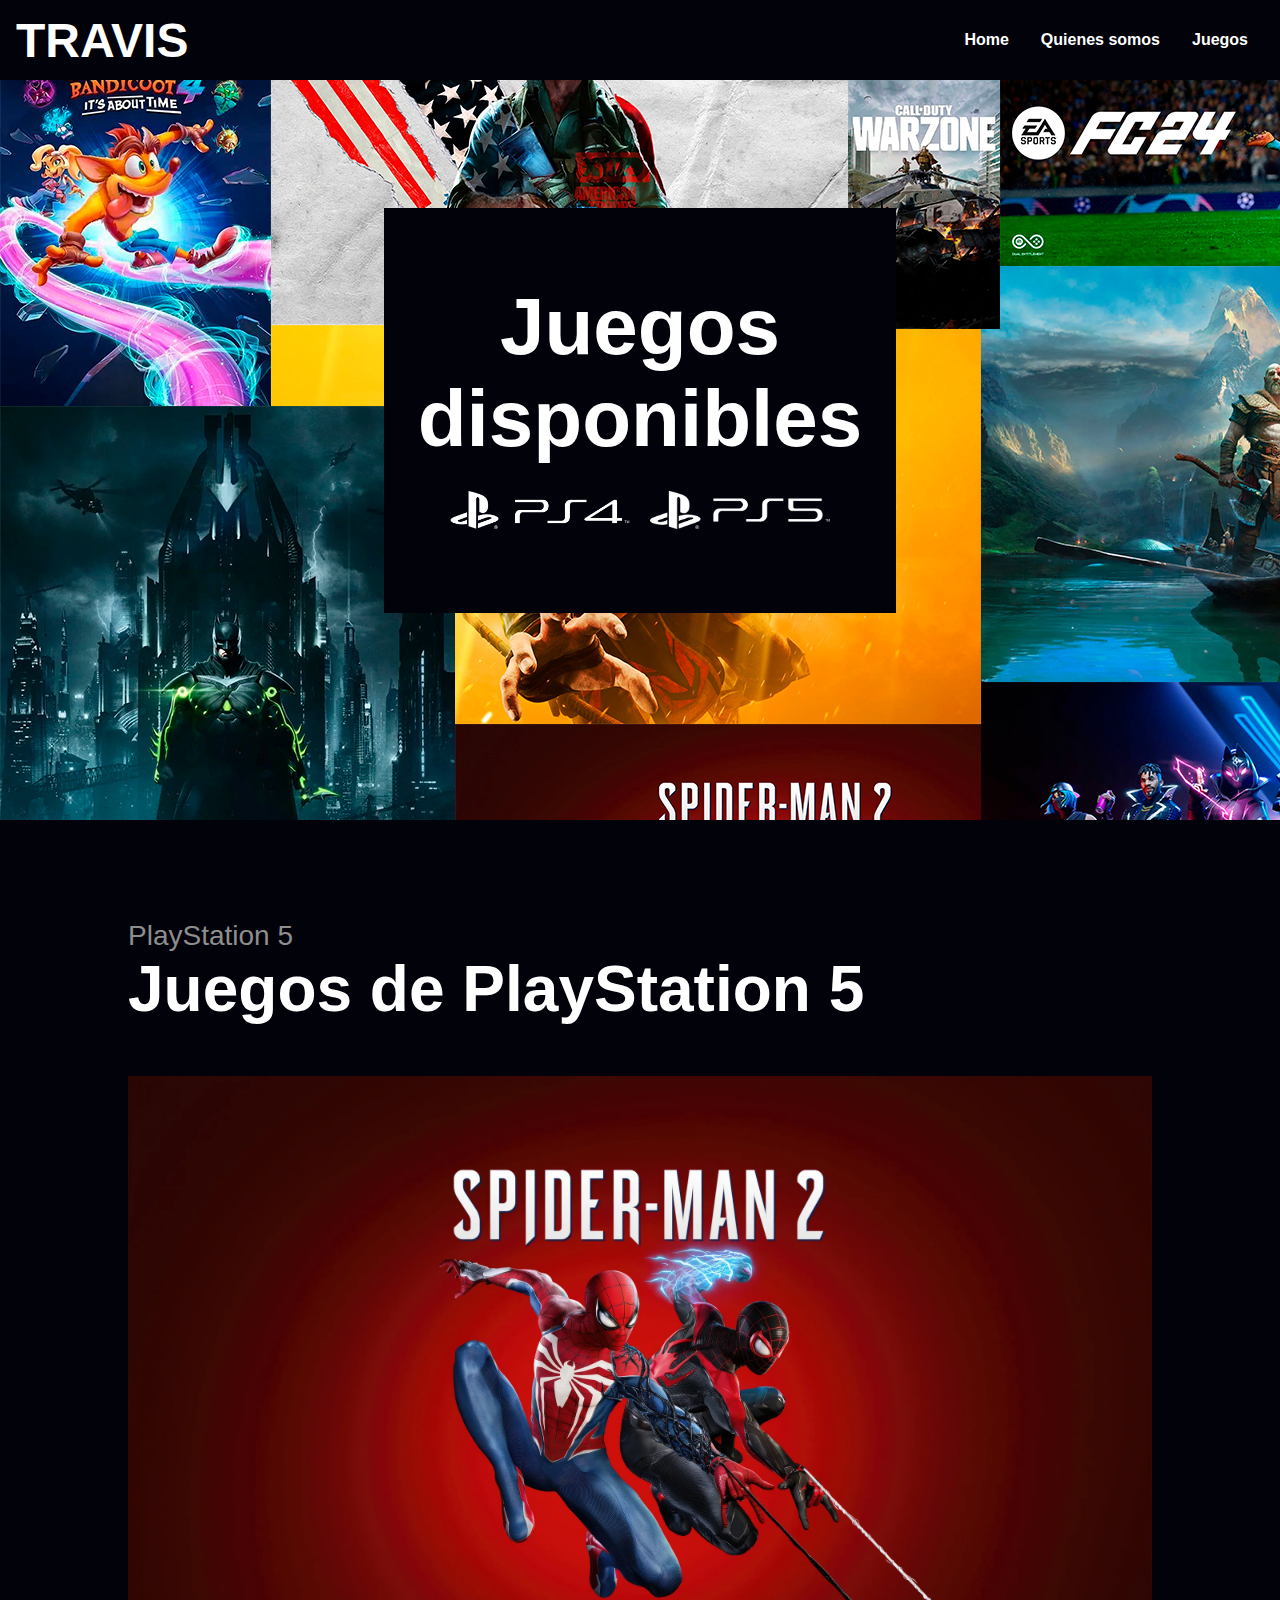
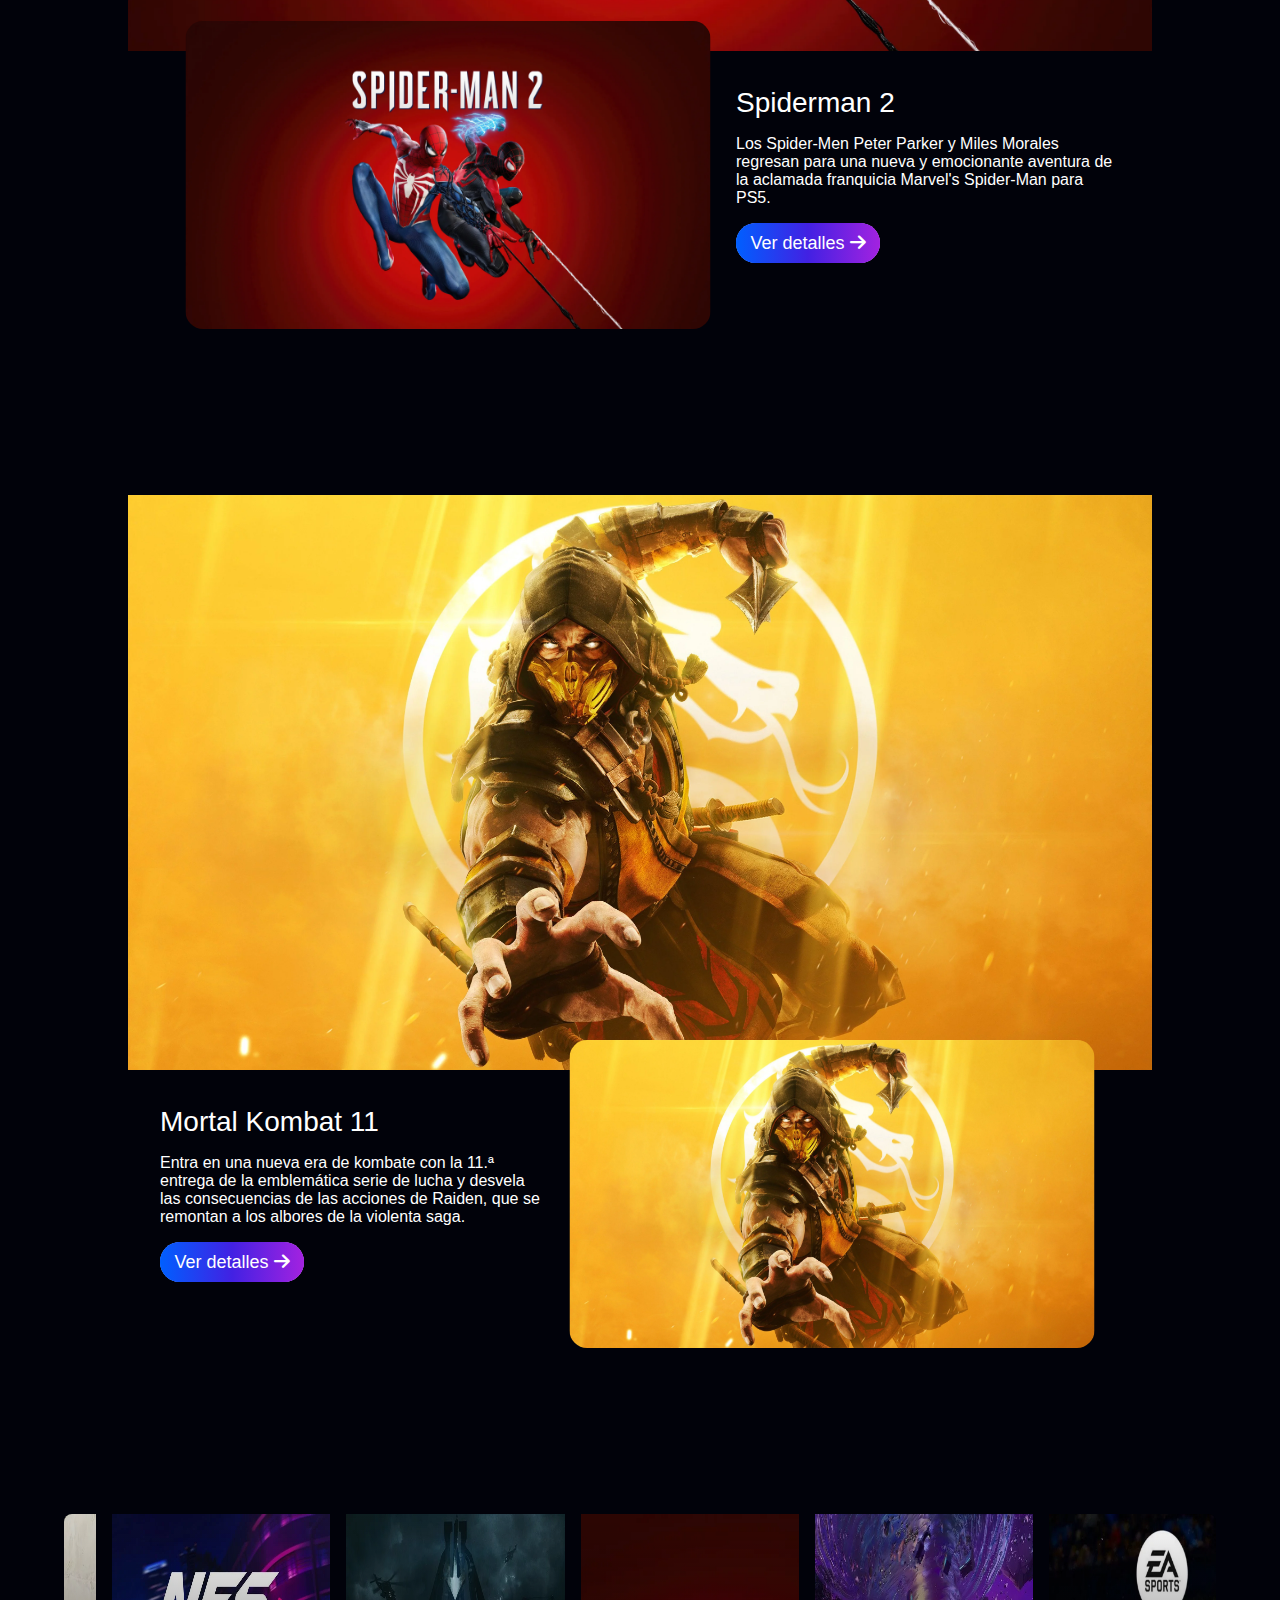
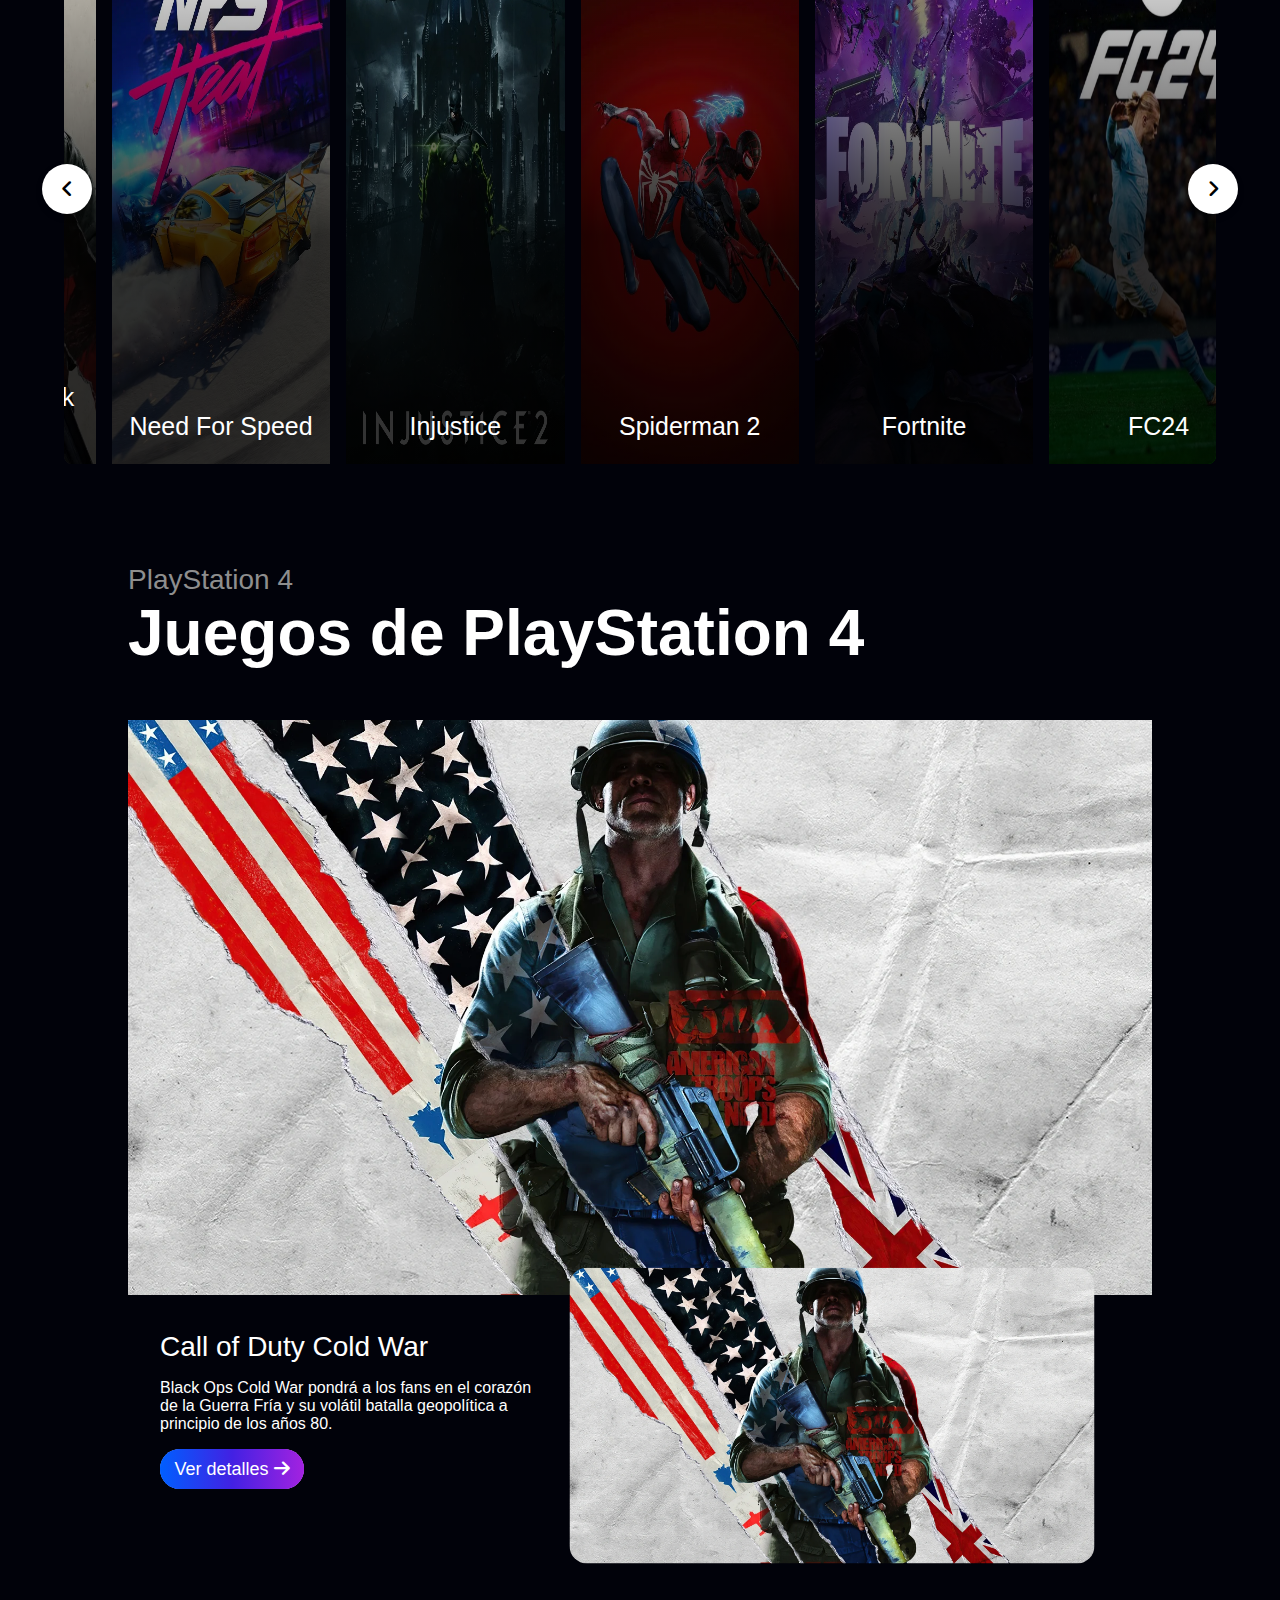
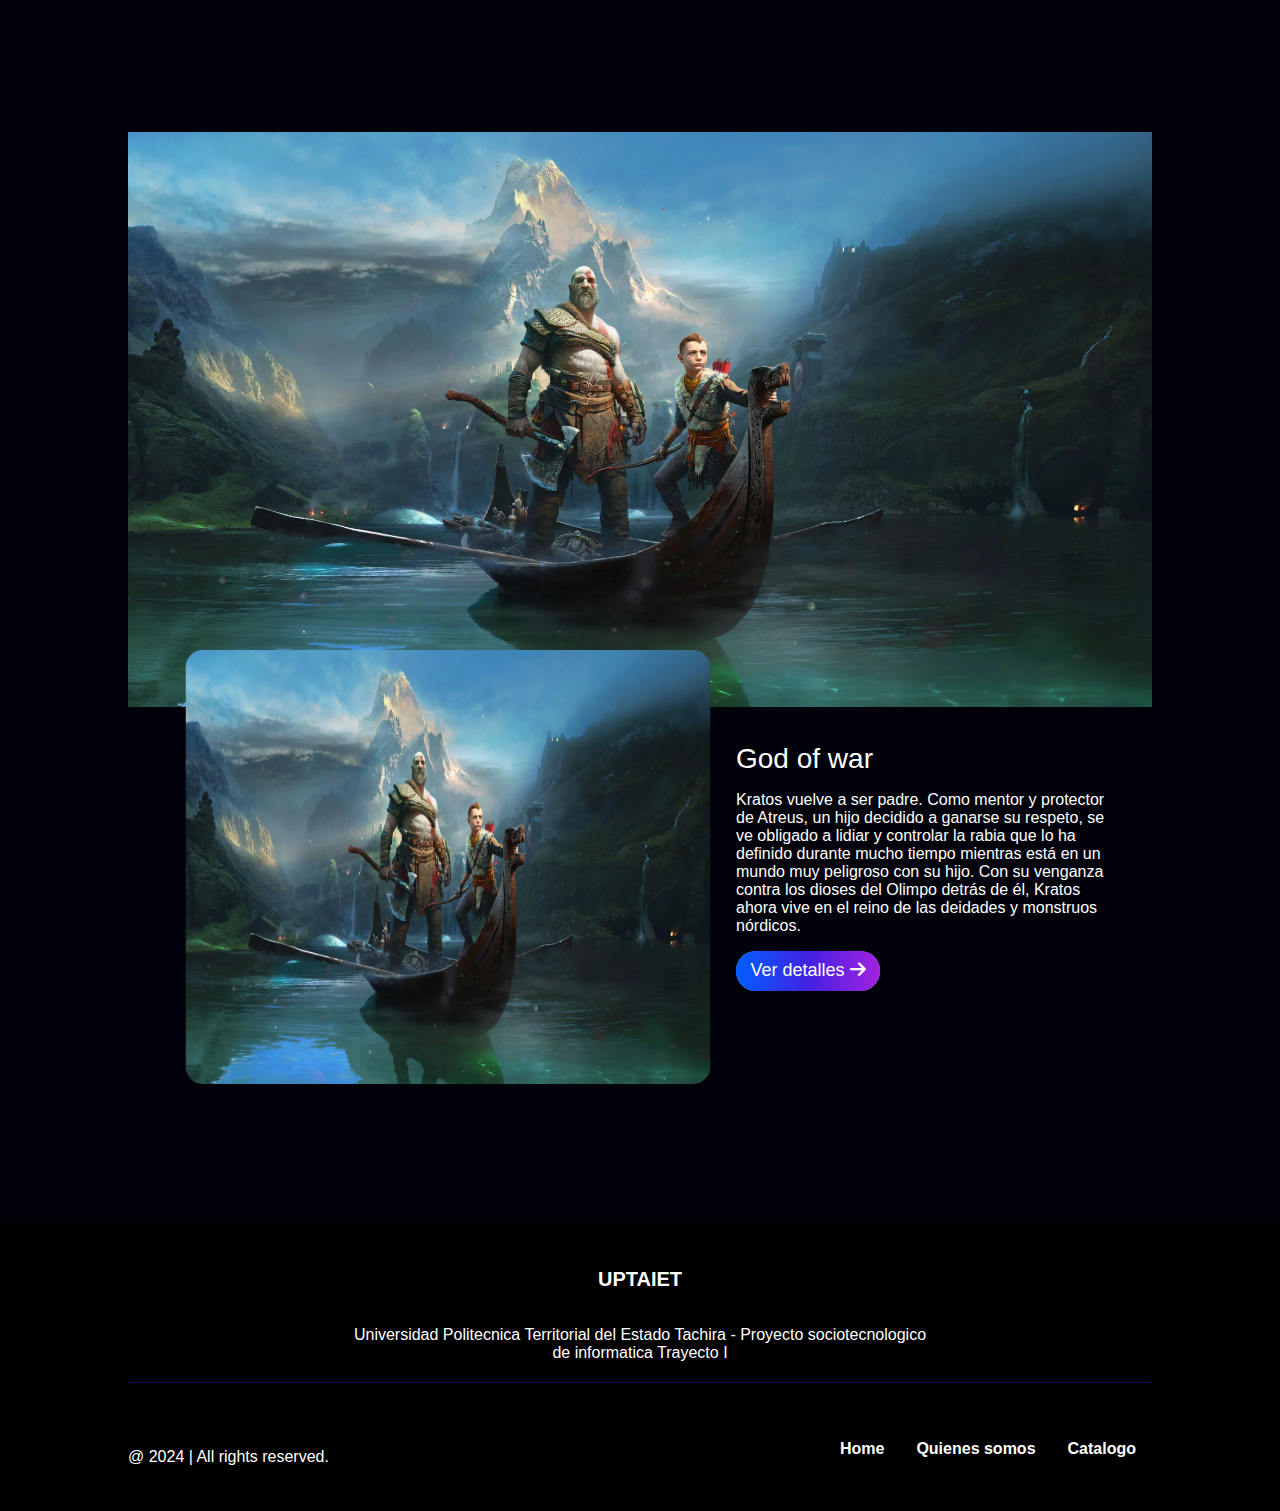
<file: pages/catalogo.html>
<!DOCTYPE html>
<html lang="en">

<head>
    <meta charset="UTF-8">
    <meta name="viewport" content="width=device-width, initial-scale=1.0">
    <link rel="shortcut icon" href="../assets/imgs/joystick.png" type="image/x-icon">
    <title>Juegos</title>
    <!-- CSS -->
    <link rel="stylesheet" href="../css/style.css">
    <!-- CDN Font awesome -->
    <link rel="stylesheet" href="https://cdnjs.cloudflare.com/ajax/libs/font-awesome/6.5.2/css/all.min.css">
</head>

<body>
    <!-- Head -->
    <header>
        <nav class="navbar bg">
            <div class="navbar-brand">
                <h3>TRAVIS</h3>
            </div>
            <ul class="navbar-nav">
                <li class="nav-item">
                    <a class="nav-link" href="../index.html">Home</a>
                </li>
                <li class="nav-item">
                    <a class="nav-link" href="./quienessomos.html">Quienes somos</a>
                </li>
                <li class="nav-item">
                    <a class="nav-link" href="./catalogo.html">Juegos</a>
                </li>
            </ul>
        </nav>
        <div class="index-header-container bg-catalogo">
            <div class="index-title-container neon-border">
                <div>
                    <h1 class="
                    centro">
                        Juegos<br> disponibles
                    </h1>
                </div>
                <div class="index-img-container">
                    <img src="../assets/imgs/PS4.png">
                    <img src="../assets/imgs/PS5.png" alt="">
                </div>
            </div>
        </div>
    </header>
    <!-- PS5 Section -->
    <section id="PS5">
        <div class="section-title">
            <h4>PlayStation 5</h4>
            <h2>Juegos de PlayStation 5</h2>
        </div>
        <div class="section-content">
            <div class="game">
                <img src="../assets/imgs/spiderman-2.webp" class="game-img" alt="">
                <div class="game-desc">
                    <div class="desc-image">
                        <img src="../assets/imgs/spiderman-2.webp" alt="">
                    </div>
                    <div class="game-desc-cont">
                        <h4>Spiderman 2</h4>
                        <p>Los Spider-Men Peter Parker y Miles Morales regresan para una nueva y emocionante aventura de
                            la aclamada franquicia Marvel's Spider-Man para PS5.</p>
                        <button type="button" class="button"><a href="./spiderman2.html">Ver detalles </a><i
                                class="fa-solid fa-arrow-right"></i></button>
                    </div>
                </div>
            </div>
            <div class="game">
                <img src="../assets/imgs/Mortal-kombat.webp" class="game-img" alt="">
                <div class="game-desc">
                    <div class="game-desc-cont">
                        <h4>Mortal Kombat 11</h4>
                        <p>Entra en una nueva era de kombate con la 11.ª entrega de la emblemática serie de lucha y
                            desvela las consecuencias de las acciones de Raiden, que se remontan a los albores de la
                            violenta saga.</p>
                        <button type="button" class="button"><a href="./mortalkombat.html">Ver detalles </a><i
                                class="fa-solid fa-arrow-right"></i></button>
                    </div>
                    <div class="desc-image">
                        <img src="../assets/imgs/Mortal-kombat.webp" alt="">
                    </div>
                </div>
            </div>
        </div>
        <div class="slidder">
            <div class="wrapper">
                <i id="left" class="fa-solid fa-angle-left"></i>
                <ul class="carousel">
                    <a href="./fortnite.html" class="card">
                        <img src="../assets/imgs/carousel/Fortnite.webp" alt="img" draggable="false">
                        <div class="card-content">
                            <h2>Fortnite</h2>

                        </div>
                    </a>
                    <a href="./fc24.html" class="card">
                        <img src="../assets/imgs/carousel/FC24.webp" alt="img" draggable="false">
                        <div class="card-content">
                            <h2>FC24</h2>

                        </div>
                    </a>
                    <a href="./godofwar.html" class="card">
                        <img src="../assets/imgs/carousel/GodOfWar.webp" alt="img" draggable="false">
                        <div class="card-content">
                            <h2>God of war</h2>

                        </div>
                    </a>
                    <a href="./mortalkombat.html" class="card">
                        <img src="../assets/imgs/carousel/mortal kombat.webp" alt="img" draggable="false">
                        <div class="card-content">
                            <h2>Mortal kombat</h2>

                        </div>
                    </a>
                    <a href="./warzone.html" class="card">
                        <img src="../assets/imgs/carousel/Call-of-duty-warzone.webp" alt="img" draggable="false">
                        <div class="card-content">
                            <h2>Call of Duty Warzone</h2>

                        </div>
                    </a>
                    <a href="./crashbandicoot.html" class="card">
                        <img src="../assets/imgs/carousel/Crash.webp" alt="img" draggable="false">
                        <div class="card-content">
                            <h2>Crash Bandicoot</h2>

                        </div>
                    </a>
                    <a href="./nba2k24.html" class="card">
                        <img src="../assets/imgs/carousel/NBA2K24.webp" alt="img" draggable="false">
                        <div class="card-content">
                            <h2>NBA2K24</h2>

                        </div>
                    </a>
                    <a href="./fallguys.html" class="card">
                        <img src="../assets/imgs//carousel/FallGuys.webp" alt="img" draggable="false">
                        <div class="card-content">
                            <h2>Fall Guys</h2>

                        </div>
                    </a>
                    <a href="./spiderman.html" class="card">
                        <img src="../assets/imgs/carousel/Spiderman.webp" alt="img" draggable="false">
                        <div class="card-content">
                            <h2>Spiderman</h2>

                        </div>
                    </a>
                    <a href="./blackops.html" class="card">
                        <img src="../assets/imgs/carousel/COD.webp" alt="img" draggable="false">
                        <div class="card-content">
                            <h2>Call of Duty Black Ops</h2>

                        </div>
                    </a>
                    <a href="./needforspeed.html" class="card">
                        <img src="../assets/imgs/carousel/Need for Speed Heat.webp" alt="img" draggable="false">
                        <div class="card-content">
                            <h2>Need For Speed</h2>

                        </div>
                    </a>
                    <a href="./injustice.html" class="card">
                        <img src="../assets/imgs/carousel/injustice.webp" alt="img" draggable="false">
                        <div class="card-content">
                            <h2>Injustice</h2>

                        </div>
                    </a>
                    <a href="./spiderman2.html" class="card">
                        <img src="../assets/imgs/carousel/Spiderman2.webp" alt="img" draggable="false">
                        <div class="card-content">
                            <h2>Spiderman 2</h2>

                        </div>
                    </a>

                </ul>
                <i id="right" class="fa-solid fa-angle-right"></i>
            </div>
        </div>
    </section>
    <!-- PS4 Section -->
    <section id="PS4">
        <div class="section-title">
            <h4>PlayStation 4</h4>
            <h2>Juegos de PlayStation 4</h2>
        </div>
        <div class="section-content">
            <div class="game">
                <img src="../assets/imgs/COD.webp" class="game-img top" alt="">
                <div class="game-desc">
                    <div class="game-desc-cont">
                        <h4>Call of Duty Cold War</h4>
                        <p>Black Ops Cold War pondrá a los fans en el corazón de la Guerra Fría y su volátil batalla
                            geopolítica a principio de los años 80. </p>

                        <button type="button" class="button"><a href="./blackops.html">Ver detalles </a><i
                                class="fa-solid fa-arrow-right"></i></button>
                    </div>
                    <div class="desc-image ">
                        <img src="../assets/imgs/COD.webp" alt="">
                    </div>
                </div>
            </div>
            <div class="game">
                <img src="../assets/imgs/god-of-war-ps4.webp" class="game-img" alt="">
                <div class="game-desc">
                    <div class="desc-image">
                        <img src="../assets/imgs/god-of-war-ps4.webp" alt="">
                    </div>
                    <div class="game-desc-cont">
                        <h4>God of war</h4>
                        <p>
                            Kratos vuelve a ser padre. Como mentor y protector de Atreus, un hijo decidido a ganarse su
                            respeto, se ve obligado a lidiar y controlar la rabia que lo ha definido durante mucho
                            tiempo mientras está en un mundo muy peligroso con su hijo. Con su venganza contra los dioses del Olimpo detrás de él, Kratos ahora vive en el reino de
                            las deidades y monstruos nórdicos.</p>
                        <button type="button" class="button"><a href="./godofwar.html">Ver detalles </a><i
                                class="fa-solid fa-arrow-right"></i></button>
                    </div>
                </div>
            </div>
        </div>
    </section>
    <footer class="footer">
        <div class="footer-container">
            <div class="footer-content">
                <h5>UPTAIET</h5>
                <p>Universidad Politecnica Territorial del Estado Tachira - Proyecto sociotecnologico <br /> de
                    informatica
                    Trayecto I</p>
            </div>
            <hr>
            <div class="footer-links">
                <P>@ 2024 | All rights reserved.</P>
                <ul class="footer-nav">
                    <li class="footer-item">
                        <a class="nav-link" href="#">Home</a>
                    </li>
                    <li class="footer-item">
                        <a class="nav-link" href="#">Quienes somos</a>
                    </li>
                    <li class="footer-item">
                        <a class="nav-link" href="#">Catalogo</a>
                    </li>
                </ul>
            </div>
        </div>
    </footer>
    <script src="../js/carousel.js"></script>
</body>

</html>
</file>
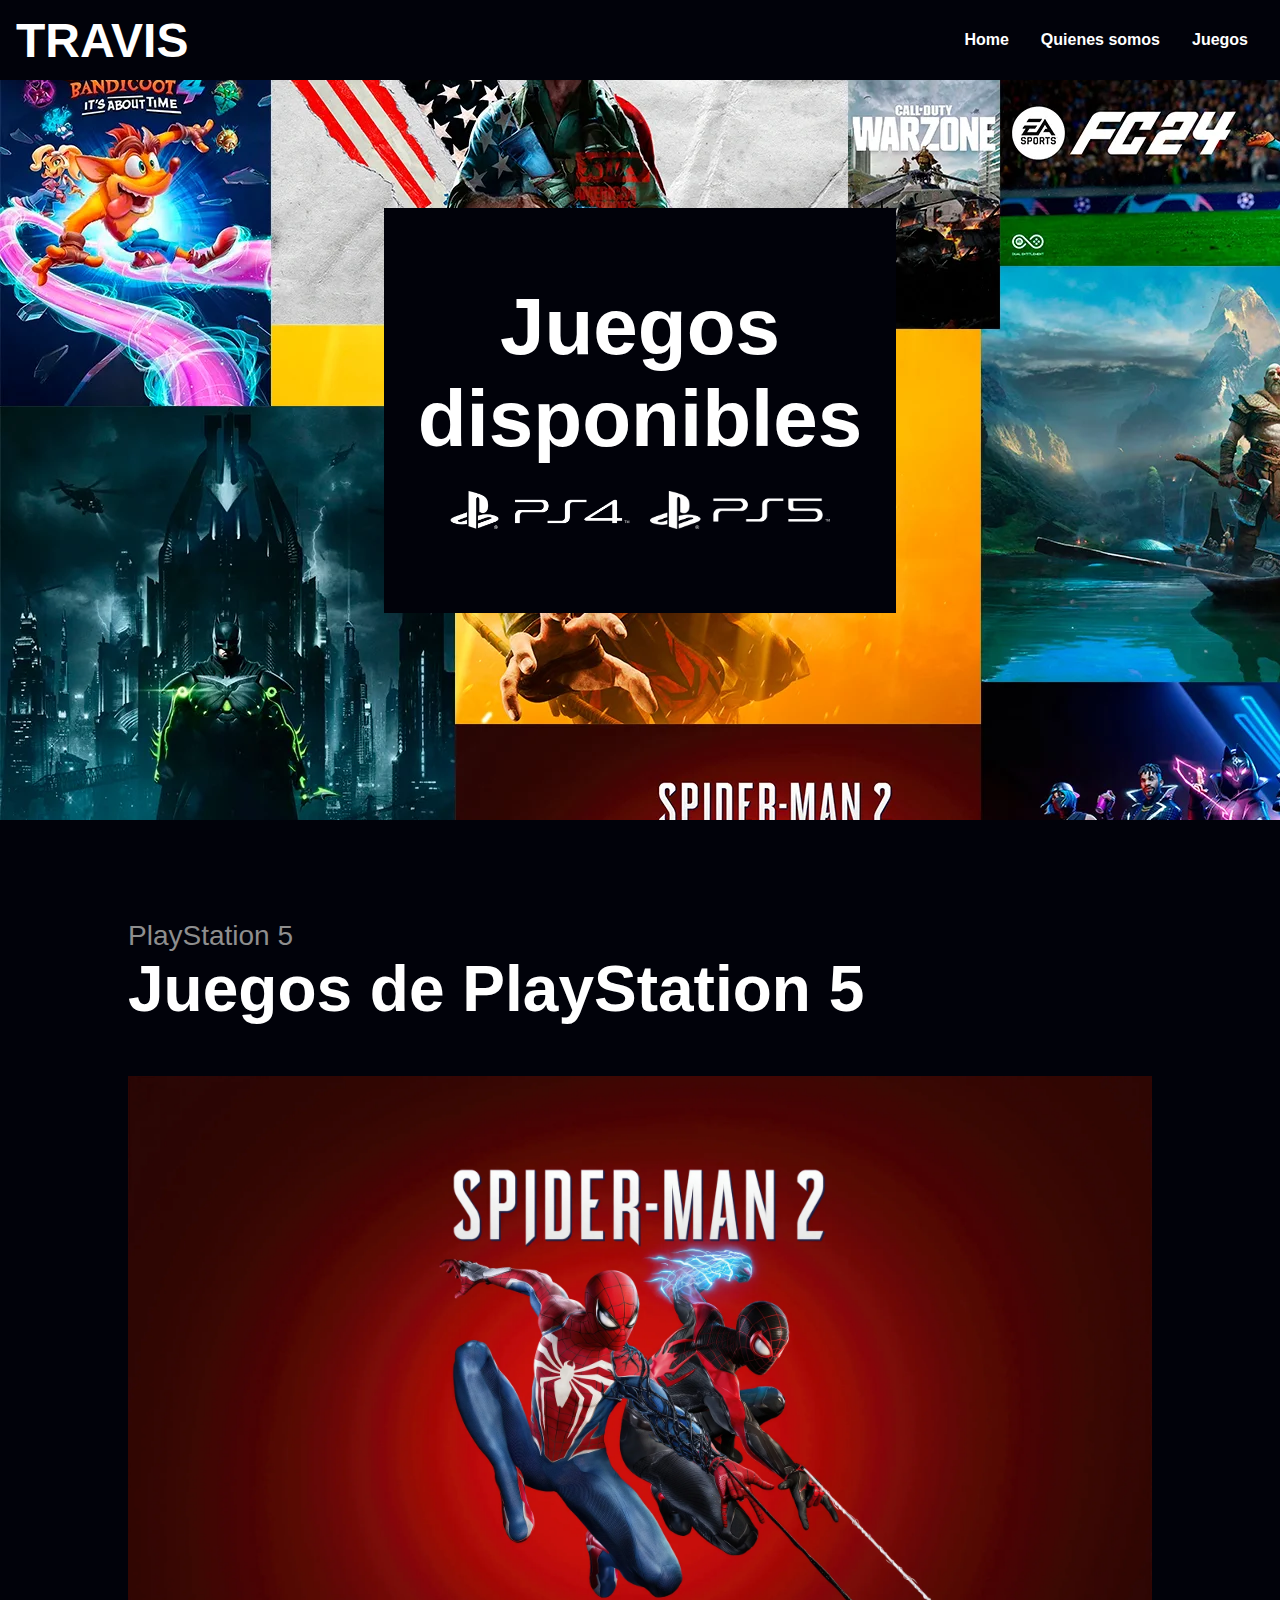
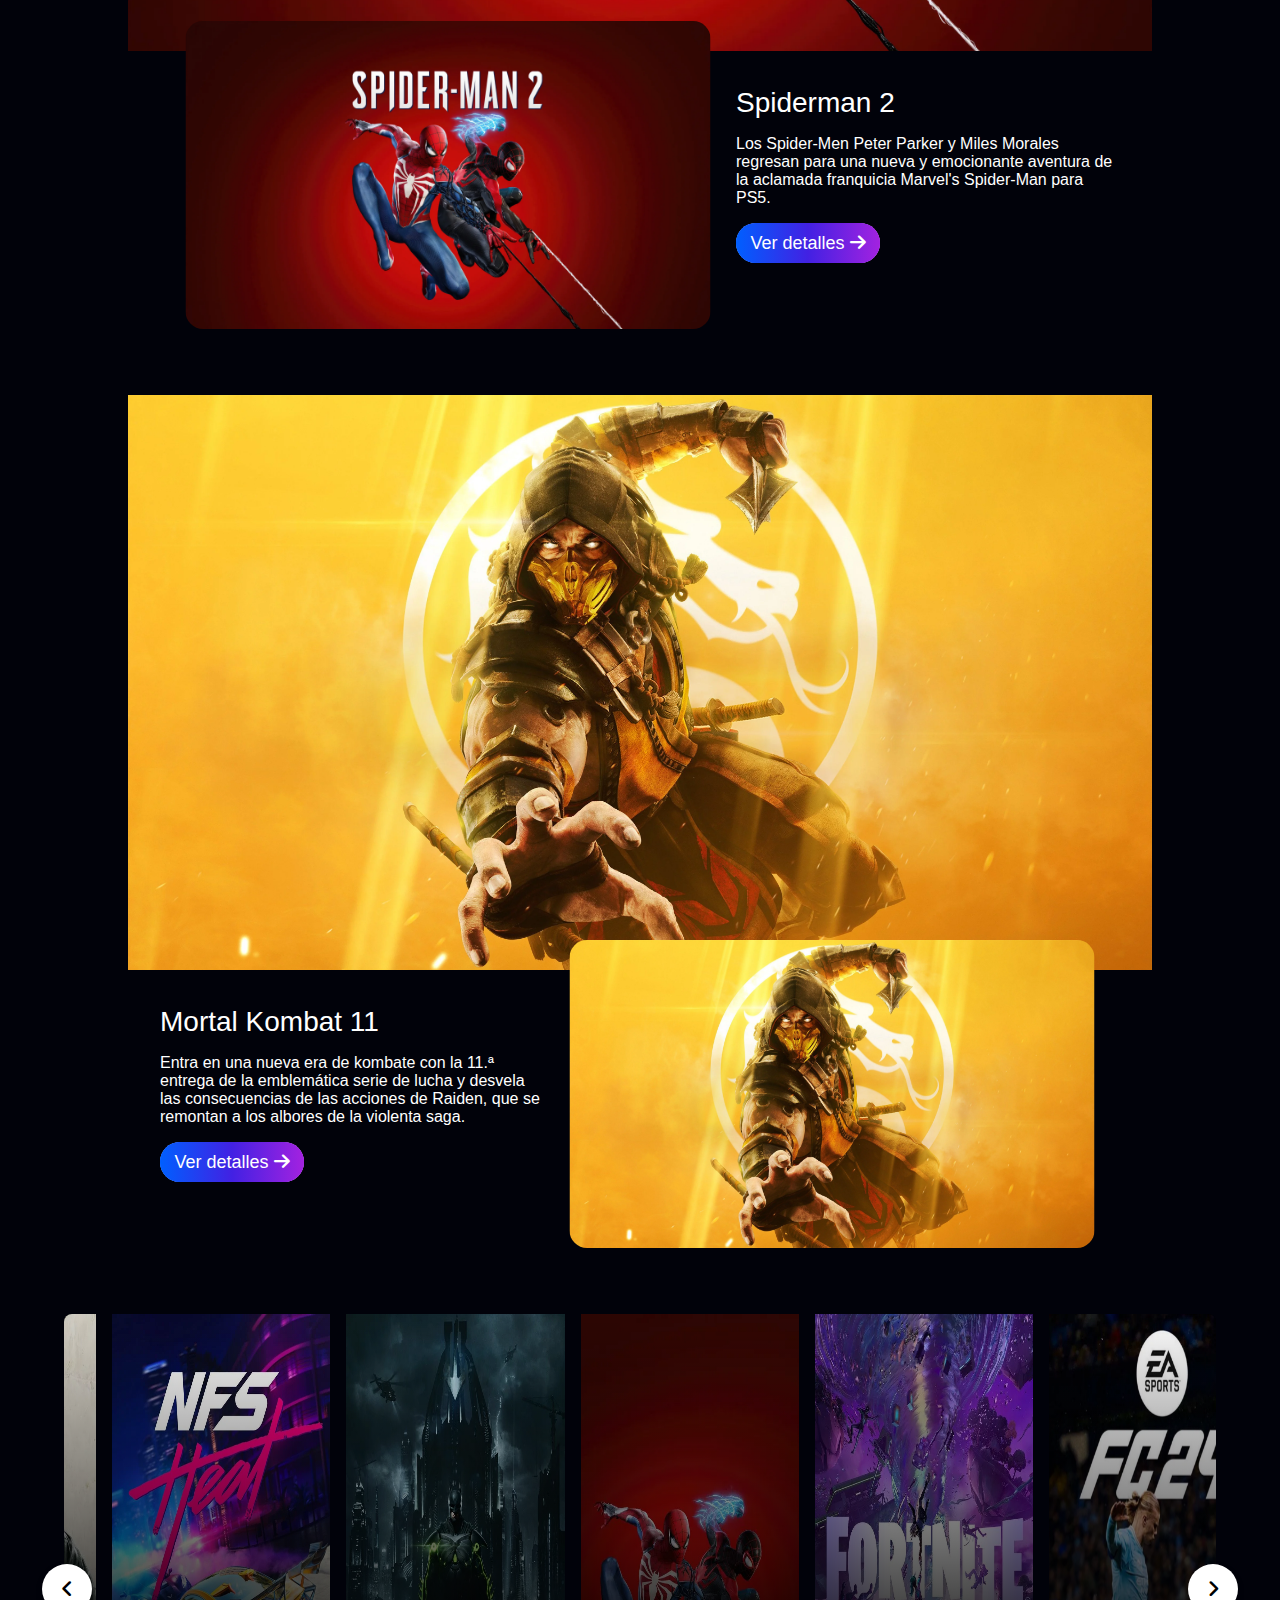
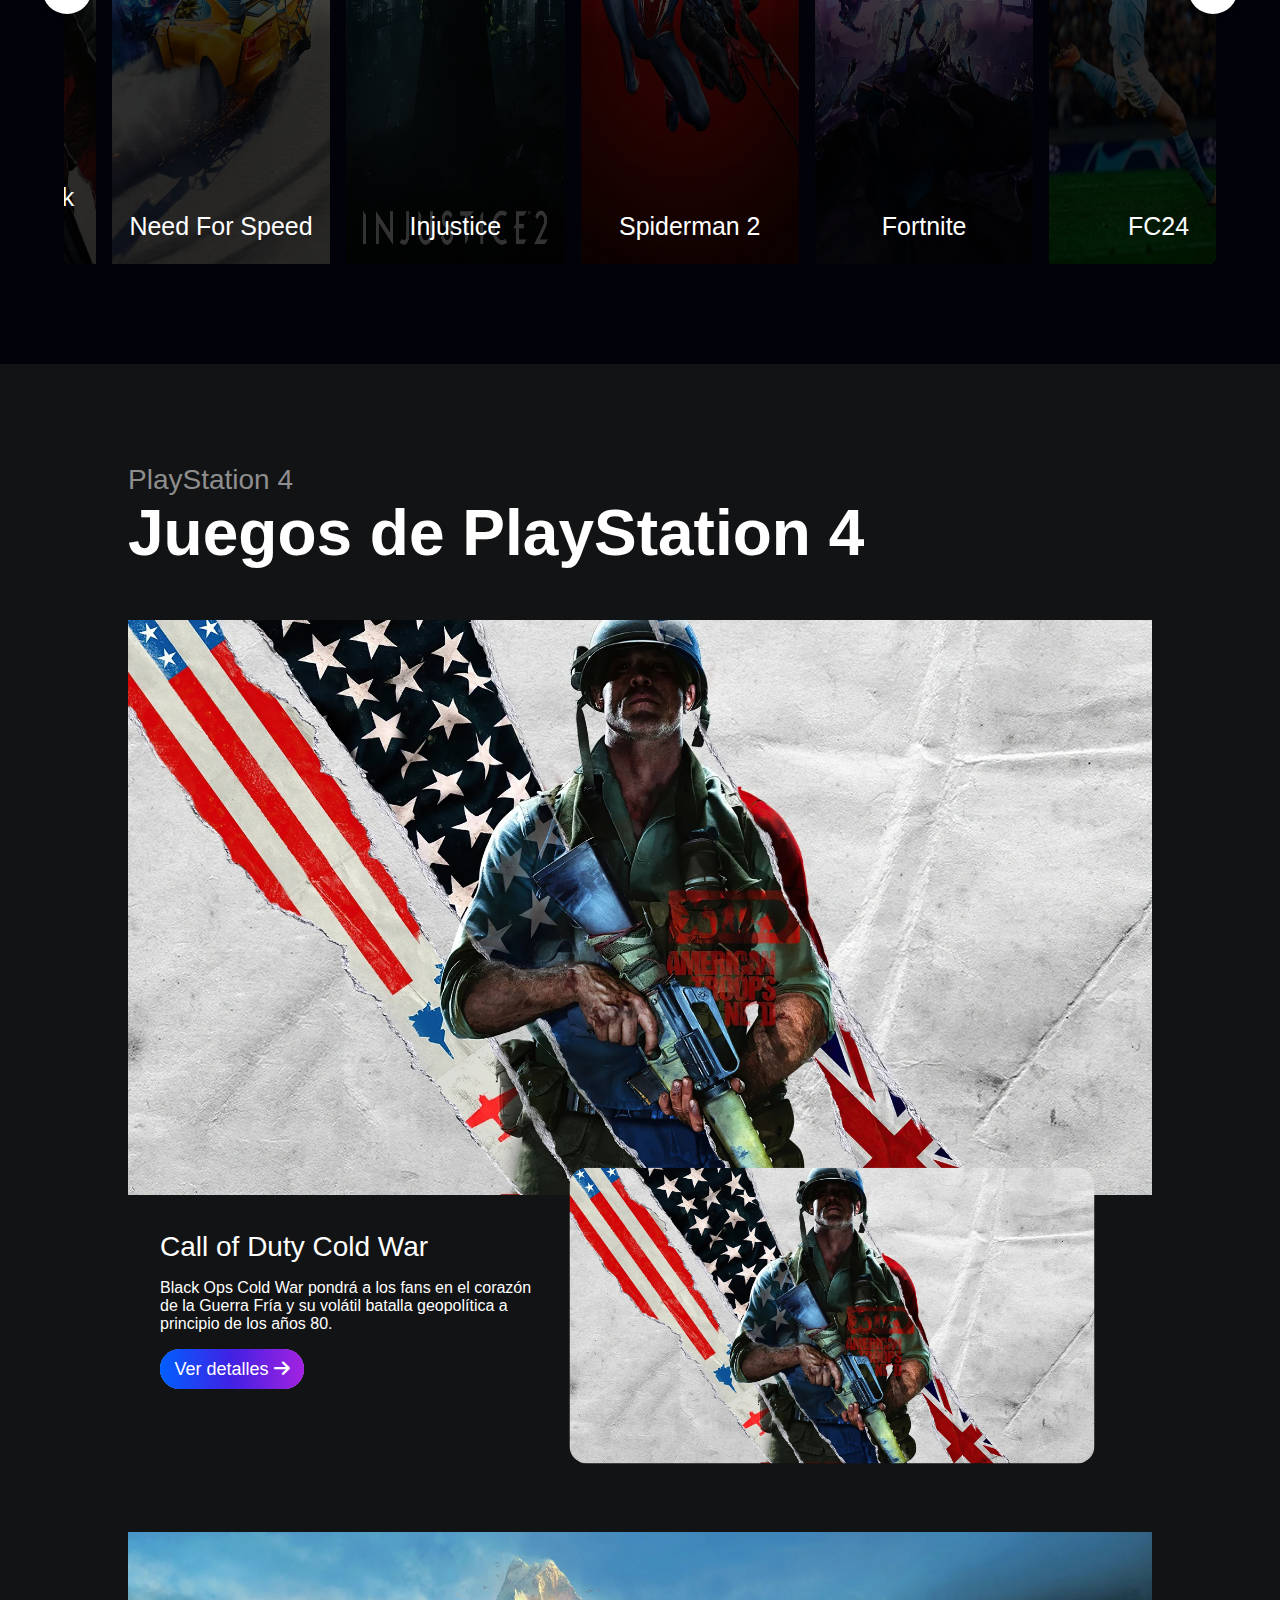
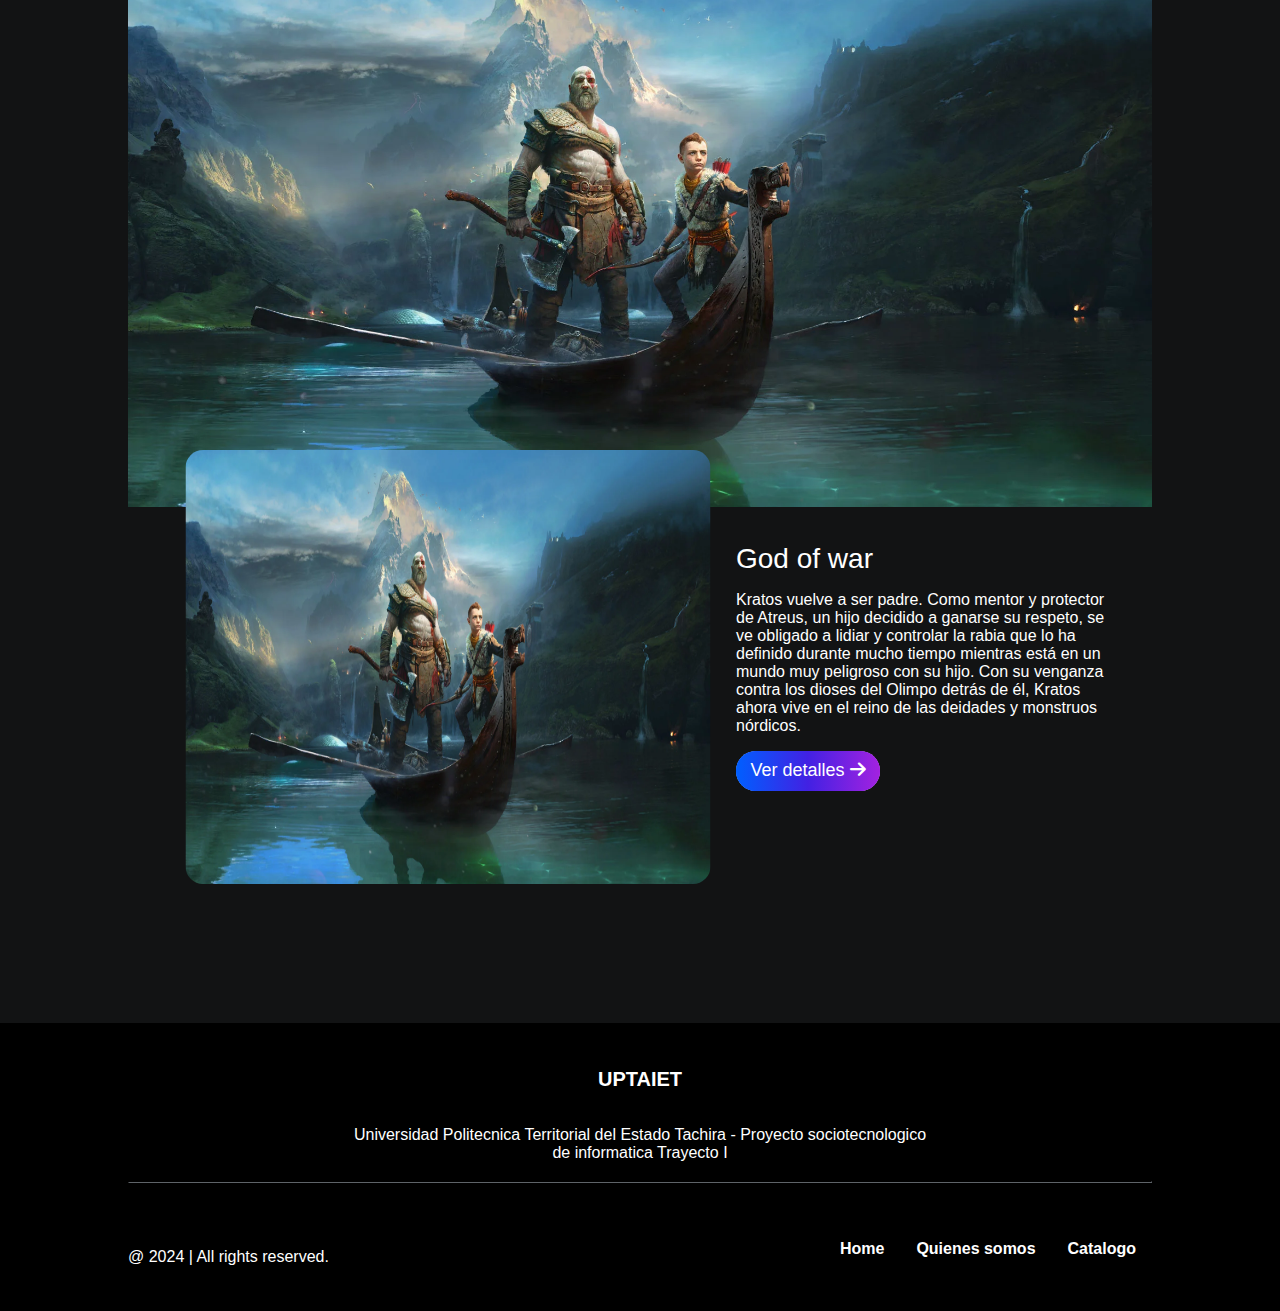
<file: static/pages/catalogo.html>
<!DOCTYPE html>
<html lang="en">

<head>
    <meta charset="UTF-8">
    <meta name="viewport" content="width=device-width, initial-scale=1.0">
    <link rel="shortcut icon" href="../assets/imgs/joystick.png" type="image/x-icon">
    <title>Juegos</title>
    <!-- CSS -->
    <link rel="stylesheet" href="../css/style.css">
    <!-- CDN Font awesome -->
    <link rel="stylesheet" href="https://cdnjs.cloudflare.com/ajax/libs/font-awesome/6.5.2/css/all.min.css">
</head>

<body>
    <!-- Head -->
    <header>
        <nav class="navbar bg">
            <div class="navbar-brand">
                <h3>TRAVIS</h3>
            </div>
            <ul class="navbar-nav">
                <li class="nav-item">
                    <a class="nav-link" href="../../index.php">Home</a>
                </li>
                <li class="nav-item">
                    <a class="nav-link" href="./quienessomos.html">Quienes somos</a>
                </li>
                <li class="nav-item">
                    <a class="nav-link" href="./catalogo.html">Juegos</a>
                </li>
            </ul>
        </nav>
        <div class="index-header-container bg-catalogo">
            <div class="index-title-container neon-border">
                <div>
                    <h1 class="
                    centro">
                        Juegos<br> disponibles
                    </h1>
                </div>
                <div class="index-img-container">
                    <img src="../assets/imgs/PS4.png">
                    <img src="../assets/imgs/PS5.png" alt="">
                </div>
            </div>
        </div>
    </header>
    <!-- PS5 Section -->
    <section id="PS5">
        <div class="section-title">
            <h4>PlayStation 5</h4>
            <h2>Juegos de PlayStation 5</h2>
        </div>
        <div class="section-content">
            <div class="game">
                <img src="../assets/imgs/spiderman-2.webp" class="game-img" alt="">
                <div class="game-desc">
                    <div class="desc-image">
                        <img src="../assets/imgs/spiderman-2.webp" alt="">
                    </div>
                    <div class="game-desc-cont">
                        <h4>Spiderman 2</h4>
                        <p>Los Spider-Men Peter Parker y Miles Morales regresan para una nueva y emocionante aventura de
                            la aclamada franquicia Marvel's Spider-Man para PS5.</p>
                        <button type="button" class="button"><a href="./spiderman2.html">Ver detalles </a><i
                                class="fa-solid fa-arrow-right"></i></button>
                    </div>
                </div>
            </div>
            <div class="game">
                <img src="../assets/imgs/Mortal-kombat.webp" class="game-img" alt="">
                <div class="game-desc">
                    <div class="game-desc-cont">
                        <h4>Mortal Kombat 11</h4>
                        <p>Entra en una nueva era de kombate con la 11.ª entrega de la emblemática serie de lucha y
                            desvela las consecuencias de las acciones de Raiden, que se remontan a los albores de la
                            violenta saga.</p>
                        <button type="button" class="button"><a href="./mortalkombat.html">Ver detalles </a><i
                                class="fa-solid fa-arrow-right"></i></button>
                    </div>
                    <div class="desc-image">
                        <img src="../assets/imgs/Mortal-kombat.webp" alt="">
                    </div>
                </div>
            </div>
        </div>
        <div class="slidder">
            <div class="wrapper">
                <i id="left" class="fa-solid fa-angle-left"></i>
                <ul class="carousel">
                    <a href="./fortnite.html" class="card">
                        <img src="../assets/imgs/carousel/Fortnite.webp" alt="img" draggable="false">
                        <div class="card-content">
                            <h2>Fortnite</h2>

                        </div>
                    </a>
                    <a href="./fc24.html" class="card">
                        <img src="../assets/imgs/carousel/FC24.webp" alt="img" draggable="false">
                        <div class="card-content">
                            <h2>FC24</h2>

                        </div>
                    </a>
                    <a href="./godofwar.html" class="card">
                        <img src="../assets/imgs/carousel/GodOfWar.webp" alt="img" draggable="false">
                        <div class="card-content">
                            <h2>God of war</h2>

                        </div>
                    </a>
                    <a href="./mortalkombat.html" class="card">
                        <img src="../assets/imgs/carousel/mortal kombat.webp" alt="img" draggable="false">
                        <div class="card-content">
                            <h2>Mortal kombat</h2>

                        </div>
                    </a>
                    <a href="./warzone.html" class="card">
                        <img src="../assets/imgs/carousel/Call-of-duty-warzone.webp" alt="img" draggable="false">
                        <div class="card-content">
                            <h2>Call of Duty Warzone</h2>

                        </div>
                    </a>
                    <a href="./crashbandicoot.html" class="card">
                        <img src="../assets/imgs/carousel/Crash.webp" alt="img" draggable="false">
                        <div class="card-content">
                            <h2>Crash Bandicoot</h2>

                        </div>
                    </a>
                    <a href="./nba2k24.html" class="card">
                        <img src="../assets/imgs/carousel/NBA2K24.webp" alt="img" draggable="false">
                        <div class="card-content">
                            <h2>NBA2K24</h2>

                        </div>
                    </a>
                    <a href="./fallguys.html" class="card">
                        <img src="../assets/imgs//carousel/FallGuys.webp" alt="img" draggable="false">
                        <div class="card-content">
                            <h2>Fall Guys</h2>

                        </div>
                    </a>
                    <a href="./spiderman.html" class="card">
                        <img src="../assets/imgs/carousel/Spiderman.webp" alt="img" draggable="false">
                        <div class="card-content">
                            <h2>Spiderman</h2>

                        </div>
                    </a>
                    <a href="./blackops.html" class="card">
                        <img src="../assets/imgs/carousel/COD.webp" alt="img" draggable="false">
                        <div class="card-content">
                            <h2>Call of Duty Black Ops</h2>

                        </div>
                    </a>
                    <a href="./needforspeed.html" class="card">
                        <img src="../assets/imgs/carousel/Need for Speed Heat.webp" alt="img" draggable="false">
                        <div class="card-content">
                            <h2>Need For Speed</h2>

                        </div>
                    </a>
                    <a href="./injustice.html" class="card">
                        <img src="../assets/imgs/carousel/injustice.webp" alt="img" draggable="false">
                        <div class="card-content">
                            <h2>Injustice</h2>

                        </div>
                    </a>
                    <a href="./spiderman2.html" class="card">
                        <img src="../assets/imgs/carousel/Spiderman2.webp" alt="img" draggable="false">
                        <div class="card-content">
                            <h2>Spiderman 2</h2>

                        </div>
                    </a>

                </ul>
                <i id="right" class="fa-solid fa-angle-right"></i>
            </div>
        </div>
    </section>
    <!-- PS4 Section -->
    <section id="PS4">
        <div class="section-title">
            <h4>PlayStation 4</h4>
            <h2>Juegos de PlayStation 4</h2>
        </div>
        <div class="section-content">
            <div class="game">
                <img src="../assets/imgs/COD.webp" class="game-img top" alt="">
                <div class="game-desc">
                    <div class="game-desc-cont">
                        <h4>Call of Duty Cold War</h4>
                        <p>Black Ops Cold War pondrá a los fans en el corazón de la Guerra Fría y su volátil batalla
                            geopolítica a principio de los años 80. </p>

                        <button type="button" class="button"><a href="./blackops.html">Ver detalles </a><i
                                class="fa-solid fa-arrow-right"></i></button>
                    </div>
                    <div class="desc-image ">
                        <img src="../assets/imgs/COD.webp" alt="">
                    </div>
                </div>
            </div>
            <div class="game">
                <img src="../assets/imgs/god-of-war-ps4.webp" class="game-img" alt="">
                <div class="game-desc">
                    <div class="desc-image">
                        <img src="../assets/imgs/god-of-war-ps4.webp" alt="">
                    </div>
                    <div class="game-desc-cont">
                        <h4>God of war</h4>
                        <p>
                            Kratos vuelve a ser padre. Como mentor y protector de Atreus, un hijo decidido a ganarse su
                            respeto, se ve obligado a lidiar y controlar la rabia que lo ha definido durante mucho
                            tiempo mientras está en un mundo muy peligroso con su hijo. Con su venganza contra los dioses del Olimpo detrás de él, Kratos ahora vive en el reino de
                            las deidades y monstruos nórdicos.</p>
                        <button type="button" class="button"><a href="./godofwar.html">Ver detalles </a><i
                                class="fa-solid fa-arrow-right"></i></button>
                    </div>
                </div>
            </div>
        </div>
    </section>
    <footer class="footer">
        <div class="footer-container">
            <div class="footer-content">
                <h5>UPTAIET</h5>
                <p>Universidad Politecnica Territorial del Estado Tachira - Proyecto sociotecnologico <br /> de
                    informatica
                    Trayecto I</p>
            </div>
            <hr>
            <div class="footer-links">
                <P>@ 2024 | All rights reserved.</P>
                <ul class="footer-nav">
                    <li class="footer-item">
                        <a class="nav-link" href="#">Home</a>
                    </li>
                    <li class="footer-item">
                        <a class="nav-link" href="#">Quienes somos</a>
                    </li>
                    <li class="footer-item">
                        <a class="nav-link" href="#">Catalogo</a>
                    </li>
                </ul>
            </div>
        </div>
    </footer>
    <script src="../js/carousel.js"></script>
</body>

</html>
</file>
<file: css/style.css>
@font-face {
    font-family: 'Montserrat';
    src: url('https://fonts.googleapis.com/css2?family=Montserrat:ital,wght@0,100..900;1,100..900&display=swap');
}

/* Default  */

body {
    background-color: #01020a;
    overflow-x: hidden;
}

* {
    box-sizing: border-box;
    text-decoration: none;
    margin: 0;
    padding: 0;
    font-family: "Montserrat", sans-serif;
}

p {
    color: #ffff;
}

h1 {
    font-size: 5rem;
    color: #ffff;
}

h2 {
    font-size: 4rem;
    color: #ffff;
}

h3 {
    font-size: 3rem;
    color: #ffff;
}

h4 {
    font-size: 1.75rem;
    color: #ffff;
}

h5 {
    font-size: 1.25rem;
    color: #ffff;
}

hr {
    margin: 1.5vw 0;
    border-color: #01020a;
}

section {
    margin: 100px 0;
}


/* Button Style */

.button {
    position: relative;
    color: #ffff;
    border: none;
    font-size: 18px;
    height: 40px;
    width: 9rem;
    border-radius: 25px;
    cursor: pointer;
    z-index: 2;
}

.button a {
    color: #ffff;
}

.button::after {
    content: "";
    position: absolute;
    width: 100%;
    height: 100%;
    left: 0;
    top: 0;
    background-image: linear-gradient(90deg, #005FFF, #4221E3, #A322E0);
    border-radius: 25px;
    transition: all 0.6s ease;
    z-index: -1;
}

.button:hover::after {
    background-position: 100%;
    filter: blur(15px);
}

.button::before {
    content: "";
    position: absolute;
    width: 100%;
    height: 100%;
    left: 0;
    top: 0;
    background-image: linear-gradient(90deg, #005FFF, #4221E3, #A322E0);
    border-radius: 25px;
    transition: all 0.6s ease;
    z-index: -1;
}

.button:hover::before {
    background-position: 100%;
}

span {
    background-image: linear-gradient(180deg, #005FFF, #4221E3, #A322E0);
    background-clip: text;
    color: transparent;
}

/* Header */

.index-header {
    display: flex;
    flex-direction: column;
    justify-content: center;
    background-image: url("../assets/imgs/index_header.webp");
    background-size: cover;
    background-position: center;
    height: 100vh;
}

.navbar {
    position: fixed;
    top: 0;
    z-index: 999;
    display: flex;
    justify-content: space-between;
    padding: .5rem 1rem;
    width: 100%;
    align-items: center;
    animation: enhance-header linear both;
    animation-timeline: scroll(root);
    animation-range: 0 200px;
}

.navbar-nav {
    display: flex;
    height: 64px;
}


.nav-item {
    display: flex;
    align-items: center;
}

.nav-link {
    color: #ffff;
    padding: .5rem 1rem;
    font-weight: 600;
    transition: all 0.5s ease;
}

.nav-link:hover {
    color: #8E8E8E;
}

/* Index Title */

.index-header-container {
    display: flex;
    flex-direction: column;
    justify-content: center;
    height: calc(100vh - 80px);
    margin: 0 10vw;
}

.index-title-container {
    display: flex;
    flex-direction: column;
    justify-content: center;
    height: 75%;
    gap: 1rem;
}

.index-title-container p {
    width: 40%;
}

.centro {
    text-align: center;
}

.index-img-container {
    display: flex;
    justify-content: center;
    width: 100%;
}

.index-img-container img {
    width: 200px;
    padding: 10px;
}

/* Header Widget */

.widget-container {
    display: flex;
    align-items: center;
    gap: 1rem;
    height: 25%;
    margin: 25px 0;
}

.widget {
    display: flex;
    flex-direction: column;
    justify-content: center;
    padding: 0 2rem;
    width: 100%;
    height: 100%;
    background: linear-gradient(270deg, rgba(0, 0, 0, 0) 0%, rgba(0, 0, 0, 0.012) 0.01%, rgba(0, 0, 0, 0.8) 58.31%), url("../assets/imgs/ps5-blue-light.webp");
    background-position: right;
    background-size: cover;
    background-repeat: no-repeat;
    border-radius: 25px;
    transition: all 0.5s ease-in-out;
    cursor: pointer;
}

.widget:hover {
    scale: 1.01;
}

.widget:nth-child(2) {
    background: linear-gradient(270deg, rgba(0, 0, 0, 0) 0%, rgba(0, 0, 0, 0.012) 0.01%, rgba(0, 0, 0, 0.8) 58.31%), url("../assets/imgs/ps4.webp");
    background-position: right;
    background-size: cover;
}

/* Section One */
.section-title {
    position: relative;
    margin: 0 10vw;
    animation: reveal-position linear both;
    animation-timeline: view();
    animation-range: entry 20% cover 30%;
}

.section-title h4 {
    color: #8E8E8E;
    font-weight: 100;
}

.section-title h5 {
    letter-spacing: 1px;
    color: #8E8E8E;
    font-weight: 100;
}

.section-content {
    margin: 0 10vw;
}

/* Map */
.map {
    margin-top: 100px;
    display: flex;
    flex-direction: column;
    justify-content: center;
    padding: 0 2rem;
    width: 100%;
    height: 40vh;
    background: linear-gradient(270deg, rgba(0, 0, 0, 0.8) 58.31%, rgba(0, 0, 0, 0.8) 58.31%, rgba(0, 0, 0, 0.8) 58.31%), url("../assets/imgs/map.webp");
    border: 1.5px solid #8E8E8E;
    background-position: right;
    background-size: cover;
    background-repeat: no-repeat;
    border-radius: 25px;
    animation: reveal-opacity linear both;
    animation-timeline: view();
    animation-range: entry 20% cover 30%;
}

/* Play Time */
.play-time {
    display: flex;
    align-items: center;
    margin: 20px 5px;
    border-radius: 25px;
    border: 1.5px solid #8E8E8E;
    animation: reveal-opacity linear both;
    animation-timeline: view();
    animation-range: entry 20% cover 50%;
    transition: scale 0.25s ease-in;
}

.play-content {
    display: flex;
    flex-direction: column;
    gap: 1rem;
    padding: 2rem;
}

.play-time img {
    width: 100%;
    height: 40vh;
    border-radius: 0 25px 25px 0;
}

.play-image {
    width: 200%;
}


/* Games */

.games {
    columns: 2;
}

.games-element {
    margin: 20px 5px;
    display: flex;
    cursor: pointer;
    flex-direction: column;
    border: 1.5px solid #8E8E8E;
    border-radius: 25px;
    animation: reveal-opacity linear both;
    animation-timeline: view();
    animation-range: entry 20% cover 50%;
    transition: scale 0.25s ease-in;
}

.games-content:nth-child(1) {
    width: 70%;
}

.games-element:hover {
    scale: 1.01;
}

.games-element:active {
    scale: 1;
}

.games-content {
    display: flex;
    flex-direction: column;
    gap: 1rem;
    padding: 2rem;
}

.games-content p {
    color: #8E8E8E;
}

.games-element img {
    width: 100%;
    height: 40vh;
    border-radius: 25px 25px 0 0;
}

.games-element:nth-child(3),
.games-element:nth-child(2) {
    position: relative;
}

.games-element:nth-child(3) .games-image,
.games-element:nth-child(2) .games-image {
    height: 100%;
}

.games-element:nth-child(2) img,
.games-element:nth-child(3) img {
    border-radius: 25px;
}

.games-element:nth-child(1) img {
    height: 400px;
}

.games-element:nth-child(2) img {
    height: 300px;
}

.games-element:nth-child(3) img {
    height: 300px;
}

.games-element:nth-child(4) img {
    height: 300px;
}

.games-element:nth-child(2) .games-content,
.games-element:nth-child(3) .games-content {
    position: absolute;
    background-image: linear-gradient(180deg, #00000000, #000000d2, #000000);
    border-radius: 25px;
    bottom: 0;
}

/* Catalog - Games */

.game {
    width: 100%;
    margin: 200px 0;
}

.top {
    object-position: top;
}

.game h4 {
    font-weight: 100;
}

.game:nth-child(1) {
    margin-top: 50px;
}

.game-img {
    width: 100%;
    height: 575px;
    object-fit: cover;
}

.game-desc {
    display: flex;
    position: relative;
    padding: 2rem;
    ;
}

.desc-image {
    display: flex;
    justify-content: center;
    scale: 1.75;
    width: 60%;
}

.game-desc img:hover {
    scale: 1.01;
}

.game-desc img {
    width: 300px;
    border-radius: 10px;
    transition: scale 0.125s ease-in;
}

.game-desc-cont {
    display: flex;
    flex-direction: column;
    gap: 1rem;
    width: 40%;
}

.neon-border {
    position: relative;
    margin: auto;
    width: 40vw;
    height: 45vh;
    background-color: #01020a;
}

.bg-catalogo{
    width: 100%;
    padding: 0;
    margin: 0;
    background-image: url("../assets/imgs/bg-catalogo.jpg");
}

.bg{
    background-color: #01020a;
}

/* Footer */

.footer {
    background-color: #000;
    padding: 0 10vw;
}

.footer-container {
    padding: 5vh 0;
}

.footer-content {
    display: flex;
    gap: 35px;
    flex-direction: column;
    align-items: center;
}

.footer-content p {
    text-align: center;
}

.footer-nav {
    display: flex;
    height: 64px;
}

.footer-item {
    display: flex;
    align-items: end;
}

.footer-links {
    display: flex;
    justify-content: space-between;
    align-items: end;
}


/* KeyFrames */
@keyframes enhance-header {
    to {
        background-color: #01020a;
    }
}

@keyframes reveal-position {
    from {
        left: -500px;
    }
    
    to {
        left: 0px;
    }
}

@keyframes reveal-opacity {
    from {
        opacity: 0;
    }
    
    to {
        opacity: 1;
    }
}

.slidder {
    display: flex;
    justify-content: center;
}

.card {
    position: relative;
    background-color: #000;
    transition: scale 0.125s ease-in;
}

.card:hover{
    scale: 1.01;
}

.card:active{
    scale: 1;
}

.card img {
    width: 100%;
    height: 100%;
}

.card-content {
    position: absolute;
    display: flex;
    flex-direction: column;
    justify-content: end;
    align-items: center;
    padding: 18px 0;
    width: 100%;
    height: 100%;
    background: linear-gradient(180deg, rgba(0, 0, 0, 0) 0%, rgba(0, 0, 0, 0.012) 0.01%, rgba(0, 0, 0, 0.8) 58.31%)

}

.wrapper {
    width: 90%;
    position: relative;
}

.wrapper i {
    top: 50%;
    height: 50px;
    width: 50px;
    cursor: pointer;
    font-size: 1.25rem;
    position: absolute;
    text-align: center;
    line-height: 50px;
    background: #fff;
    border-radius: 50%;
    box-shadow: 0 3px 6px rgba(0, 0, 0, 0.23);
    transform: translateY(-50%);
    transition: transform 0.1s linear;
    z-index: 99;
}

.wrapper i:active {
    transform: translateY(-50%) scale(0.85);
}

.wrapper i:first-child {
    left: -22px;
}

.wrapper i:last-child {
    right: -22px;
}

.wrapper .carousel {
    display: grid;
    grid-auto-flow: column;
    grid-auto-columns: calc((100% / 5) - 12px);
    overflow-x: auto;
    scroll-snap-type: x mandatory;
    gap: 16px;
    border-radius: 8px;
    scroll-behavior: smooth;
    scrollbar-width: none;
}

.carousel.no-transition {
    scroll-behavior: auto;
}

.carousel :where(.card) {
    display: flex;
    justify-content: center;
    align-items: center;
}

.carousel .card {
    scroll-snap-align: start;
    height: 550px;
    list-style: none;
    cursor: pointer;
    flex-direction: column;
    border-radius: 8px;
}

.carousel .card h2 {
    font-weight: 500;
    font-size: 1.56rem;
    margin: 30px 0 5px;
}

.carousel .card span {
    color: #6A6D78;
    font-size: 1.31rem;
}

@media screen and (max-width: 900px) {
    .wrapper .carousel {
        grid-auto-columns: calc((100% / 2) - 9px);
    }
}

@media screen and (max-width: 600px) {
    .wrapper .carousel {
        grid-auto-columns: 100%;
    }
}
</file>
<file: static/css/style.css>
@font-face {
    font-family: 'Montserrat';
    src: url('https://fonts.googleapis.com/css2?family=Montserrat:ital,wght@0,100..900;1,100..900&display=swap');
}

/* Esto aplica el estilo a todas las barras de desplazamiento en la página */
::-webkit-scrollbar {
    width: 10px; /* Ancho de la barra de desplazamiento */
  }
  
  /* Estilo del track (la "vía" por la que se desplaza la barra) */
  ::-webkit-scrollbar-track {
    background: #01020a; /* Fondo oscuro */
  }
  
  /* Estilo del handle (la "barra" que se desplaza) */
  ::-webkit-scrollbar-thumb {
    background: #888; /* Color gris para un aspecto minimalista */
  }
  
  /* Estilo del handle al pasar el mouse */
  ::-webkit-scrollbar-thumb:hover {
    background: #555; /* Color gris oscuro al pasar el mouse */
  }
  

/* Default  */

body {
    background-color: #01020a;
    overflow-x: hidden;
}

* {
    box-sizing: border-box;
    text-decoration: none;
    margin: 0;
    padding: 0;
    font-family: "Montserrat", sans-serif;
}

p {
    color: #ffff;
}

h1 {
    font-size: 5rem;
    color: #ffff;
}

h2 {
    font-size: 4rem;
    color: #ffff;
}

h3 {
    font-size: 3rem;
    color: #ffff;
}

h4 {
    font-size: 1.75rem;
    color: #ffff;
}

h5 {
    font-size: 1.25rem;
    color: #ffff;
}

hr {
    margin: 1.5vw 0;
    border-color: #121314;
}

section {
    padding: 100px 0;
}

.section-arrow{
    position: relative;
    display: flex;
    justify-content: center;
    bottom: 20px;
}

.section-arrow i{
    display: flex;
    position: absolute;
    justify-content: center;
    text-align: center;
    align-items: center;
    align-content: center;
    color: #01020a;
    transition: scale 0.25s;
    cursor: pointer;
    animation: arrow 4s infinite both;
    font-size: 25px;
}

.section-arrow i:hover{
    scale: 1.1;
}

.section-arrow i::before{
    display: flex;
    position: absolute;
    justify-content: center;
    align-items: center;
    background-color: #ffffff5b;
    width: 70px;
    height: 70px;
    border-radius: 50px;
}

.session{
    display: flex;
}

/* Button Style */

.button {
    position: relative;
    color: #ffff;
    border: none;
    font-size: 18px;
    height: 40px;
    width: 9rem;
    border-radius: 25px;
    cursor: pointer;
    z-index: 2;
}

.button a {
    color: #ffff;
}

.button::after {
    content: "";
    position: absolute;
    width: 100%;
    height: 100%;
    left: 0;
    top: 0;
    background-image: linear-gradient(90deg, #005FFF, #4221E3, #A322E0);
    border-radius: 25px;
    transition: all 0.6s ease;
    z-index: -1;
}

.button:hover::after {
    background-position: 100%;
    filter: blur(15px);
}

.button::before {
    content: "";
    position: absolute;
    width: 100%;
    height: 100%;
    left: 0;
    top: 0;
    background-image: linear-gradient(90deg, #005FFF, #4221E3, #A322E0);
    border-radius: 25px;
    transition: all 0.6s ease;
    z-index: -1;
}

.button:hover::before {
    background-position: 100%;
}

span {
    background-image: linear-gradient(180deg, #005FFF, #4221E3, #A322E0);
    background-clip: text;
    color: transparent;
}

/* Header */

.index-header {
    display: flex;
    flex-direction: column;
    justify-content: center;
    background-image: url("../assets/imgs/index_header.webp");
    background-size: cover;
    background-position: center;
    height: 100vh;
}

.navbar {
    position: fixed;
    top: 0;
    z-index: 999;
    display: flex;
    justify-content: space-between;
    padding: .5rem 1rem;
    width: 100%;
    align-items: center;
    animation: enhance-header linear both;
    animation-timeline: scroll(root);
    animation-range: 0 200px;
}

.navbar-nav {
    display: flex;
    height: 64px;
}


.nav-item {
    display: flex;
    align-items: center;
}

.nav-link {
    color: #ffff;
    padding: .5rem 1rem;
    font-weight: 600;
    transition: all 0.5s ease;
}

.nav-link:hover {
    color: #8E8E8E;
}

/* Index Title */

.index-header-container {
    display: flex;
    flex-direction: column;
    justify-content: center;
    height: calc(100vh - 80px);
    margin: 0 10vw;
}

.index-title-container {
    display: flex;
    flex-direction: column;
    justify-content: center;
    height: 75%;
    gap: 1rem;
}

.index-title-container p {
    width: 40%;
}

.centro {
    text-align: center;
}

.index-img-container {
    display: flex;
    justify-content: center;
    width: 100%;
}

.index-img-container img {
    width: 200px;
    padding: 10px;
}

/* Header Widget */

.widget-container {
    display: flex;
    align-items: center;
    gap: 1rem;
    height: 25%;
    margin: 25px 0;
}

.widget {
    display: flex;
    flex-direction: column;
    justify-content: center;
    padding: 0 2rem;
    width: 100%;
    height: 100%;
    background: linear-gradient(270deg, rgba(0, 0, 0, 0) 0%, rgba(0, 0, 0, 0.012) 0.01%, rgba(0, 0, 0, 0.8) 58.31%), url("../assets/imgs/ps5-blue-light.webp");
    background-position: right;
    background-size: cover;
    background-repeat: no-repeat;
    border-radius: 25px;
    transition: all 0.5s ease-in-out;
    cursor: pointer;
}

.widget:hover {
    scale: 1.01;
}

.widget:nth-child(2) {
    background: linear-gradient(270deg, rgba(0, 0, 0, 0) 0%, rgba(0, 0, 0, 0.012) 0.01%, rgba(0, 0, 0, 0.8) 58.31%), url("../assets/imgs/ps4.webp");
    background-position: right;
    background-size: cover;
}

/* Section One */
.section-title {
    position: relative;
    margin: 0 10vw;
    animation: reveal-position linear both;
    animation-timeline: view();
    animation-range: entry 20% cover 30%;
}

.section-title h4 {
    color: #8E8E8E;
    font-weight: 100;
}

.section-title h5 {
    letter-spacing: 1px;
    color: #8E8E8E;
    font-weight: 100;
}

.section-content {
    margin: 0 10vw;
}

/* Map */
.map {
    margin-top: 100px;
    display: flex;
    flex-direction: column;
    justify-content: center;
    padding: 0 2rem;
    width: 100%;
    height: 40vh;
    background: linear-gradient(270deg, rgba(0, 0, 0, 0.8) 58.31%, rgba(0, 0, 0, 0.8) 58.31%, rgba(0, 0, 0, 0.8) 58.31%), url("../assets/imgs/map.webp");
    border: 1.5px solid #8E8E8E;
    background-position: right;
    background-size: cover;
    background-repeat: no-repeat;
    border-radius: 25px;
    animation: reveal-opacity linear both;
    animation-timeline: view();
    animation-range: entry 20% cover 30%;
}

#map{
    background-color: #121314;
}

/* Play Time */
.play-time {
    display: flex;
    align-items: center;
    margin: 20px 5px;
    border-radius: 25px;
    border: 1.5px solid #8E8E8E;
    animation: reveal-opacity linear both;
    animation-timeline: view();
    animation-range: entry 20% cover 50%;
    transition: scale 0.25s ease-in;
}

.play-content {
    display: flex;
    flex-direction: column;
    gap: 1rem;
    padding: 2rem;
}

.play-time img {
    width: 100%;
    height: 40vh;
    border-radius: 0 25px 25px 0;
}

.play-image {
    width: 200%;
}


/* Games */

.games {
    columns: 2;
}

.games-element {
    margin: 20px 5px;
    display: flex;
    cursor: pointer;
    flex-direction: column;
    border: 1.5px solid #8E8E8E;
    border-radius: 25px;
    animation: reveal-opacity linear both;
    animation-timeline: view();
    animation-range: entry 20% cover 50%;
    transition: scale 0.25s ease-in;
}

.games-content:nth-child(1) {
    width: 70%;
}

.games-element:hover {
    scale: 1.01;
}

.games-element:active {
    scale: 1;
}

.games-content {
    display: flex;
    flex-direction: column;
    gap: 1rem;
    padding: 2rem;
}

.games-content p {
    color: #8E8E8E;
}

.games-element img {
    width: 100%;
    height: 40vh;
    border-radius: 25px 25px 0 0;
}

.games-element:nth-child(3),
.games-element:nth-child(2) {
    position: relative;
}

.games-element:nth-child(3) .games-image,
.games-element:nth-child(2) .games-image {
    height: 100%;
}

.games-element:nth-child(2) img,
.games-element:nth-child(3) img {
    border-radius: 25px;
}

.games-element:nth-child(1) img {
    height: 400px;
}

.games-element:nth-child(2) img {
    height: 300px;
}

.games-element:nth-child(3) img {
    height: 300px;
}

.games-element:nth-child(4) img {
    height: 300px;
}

.games-element:nth-child(2) .games-content,
.games-element:nth-child(3) .games-content {
    position: absolute;
    background-image: linear-gradient(180deg, #00000000, #000000d2, #000000);
    border-radius: 25px;
    bottom: 0;
}

/* Catalog - Games */

.game {
    width: 100%;
    margin: 100px 0;
}

.top {
    object-position: top;
}

.game h4 {
    font-weight: 100;
}

.game:nth-child(1) {
    margin-top: 50px;
}

.game-img {
    width: 100%;
    height: 575px;
    object-fit: cover;
}

.game-desc {
    display: flex;
    position: relative;
    padding: 2rem;
    ;
}

.desc-image {
    display: flex;
    justify-content: center;
    scale: 1.75;
    width: 60%;
}

.game-desc img:hover {
    scale: 1.01;
}

.game-desc img {
    width: 300px;
    border-radius: 10px;
    transition: scale 0.125s ease-in;
}

.game-desc-cont {
    display: flex;
    flex-direction: column;
    gap: 1rem;
    width: 40%;
}

.neon-border {
    position: relative;
    margin: auto;
    width: 40vw;
    height: 45vh;
    background-color: #01020a;
}

.bg-catalogo{
    width: 100%;
    padding: 0;
    margin: 0;
    background-image: url("../assets/imgs/bg-catalogo.webp");
}

.bg{
    background-color: #01020a;
}

/* Catalog - PS4 */

#PS4{
    padding-top: 100px;
    background-color: #121314;
}

/* Footer */

.footer {
    background-color: #000;
    padding: 0 10vw;
}

.footer-container {
    padding: 5vh 0;
}

.footer-content {
    display: flex;
    gap: 35px;
    flex-direction: column;
    align-items: center;
}

.footer-content p {
    text-align: center;
}

.footer-nav {
    display: flex;
    height: 64px;
}

.footer-item {
    display: flex;
    align-items: end;
}

.footer-links {
    display: flex;
    justify-content: space-between;
    align-items: end;
}

.slidder {
    display: flex;
    justify-content: center;
}

.card {
    position: relative;
    background-color: #000;
    transition: scale 0.125s ease-in;
}

.card:hover{
    scale: 1.01;
}

.card:active{
    scale: 1;
}

.card img {
    width: 100%;
    height: 100%;
}

.card-content {
    position: absolute;
    display: flex;
    flex-direction: column;
    justify-content: end;
    align-items: center;
    padding: 18px 0;
    width: 100%;
    height: 100%;
    background: linear-gradient(180deg, rgba(0, 0, 0, 0) 0%, rgba(0, 0, 0, 0.012) 0.01%, rgba(0, 0, 0, 0.8) 58.31%)

}

.wrapper {
    width: 90%;
    position: relative;
}

.wrapper i {
    top: 50%;
    height: 50px;
    width: 50px;
    cursor: pointer;
    font-size: 1.25rem;
    position: absolute;
    text-align: center;
    line-height: 50px;
    background: #fff;
    border-radius: 50%;
    box-shadow: 0 3px 6px rgba(0, 0, 0, 0.23);
    transform: translateY(-50%);
    transition: transform 0.1s linear;
    z-index: 99;
}

.wrapper i:active {
    transform: translateY(-50%) scale(0.85);
}

.wrapper i:first-child {
    left: -22px;
}

.wrapper i:last-child {
    right: -22px;
}

.wrapper .carousel {
    display: grid;
    grid-auto-flow: column;
    grid-auto-columns: calc((100% / 5) - 12px);
    overflow-x: auto;
    scroll-snap-type: x mandatory;
    gap: 16px;
    border-radius: 8px;
    scroll-behavior: smooth;
    scrollbar-width: none;
}

.carousel.no-transition {
    scroll-behavior: auto;
}

.carousel :where(.card) {
    display: flex;
    justify-content: center;
    align-items: center;
}

.carousel .card {
    scroll-snap-align: start;
    height: 550px;
    list-style: none;
    cursor: pointer;
    flex-direction: column;
    border-radius: 8px;
}

.carousel .card h2 {
    font-weight: 500;
    font-size: 1.56rem;
    margin: 30px 0 5px;
}

.carousel .card span {
    color: #6A6D78;
    font-size: 1.31rem;
}

@media screen and (max-width: 900px) {
    .wrapper .carousel {
        grid-auto-columns: calc((100% / 2) - 9px);
    }
}

@media screen and (max-width: 600px) {
    .wrapper .carousel {
        grid-auto-columns: 100%;
    }
}


/* KeyFrames */
@keyframes enhance-header {
    to {
        background-color: #01020a;
    }
}

@keyframes reveal-position {
    from {
        left: -500px;
    }
    
    to {
        left: 0px;
    }
}

@keyframes reveal-opacity {
    from {
        opacity: 0;
    }
    
    to {
        opacity: 1;
    }
}

@keyframes arrow{
    0%{
        top: 0px;
    }
    25%{
        top: 10px;
    }

    50%{
        top: 0;
    }

    75%{
        top: 10px;
    }

    100%{
        top: 0;
    }
}
</file>
